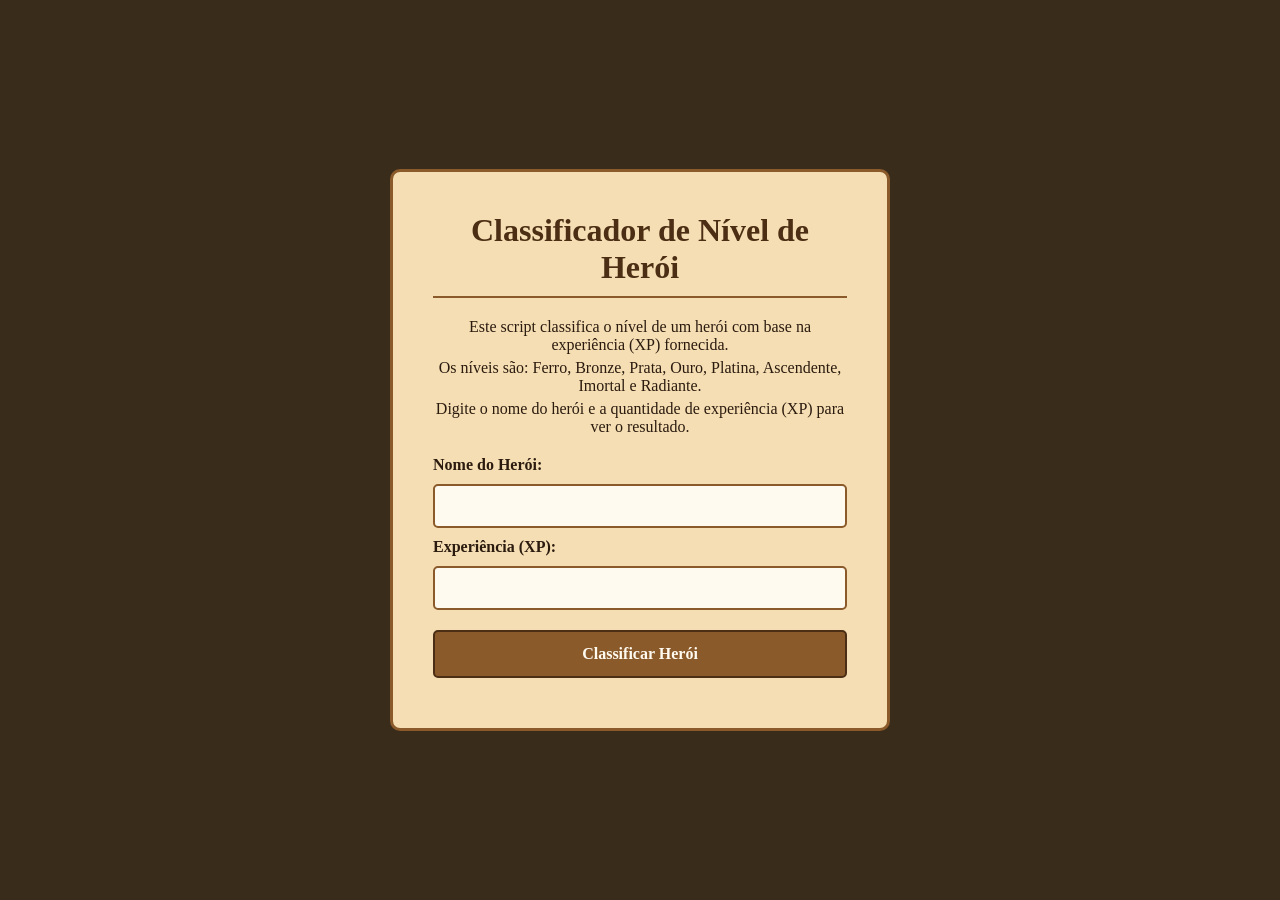
<file: Front-end_do_Zero_2/Classificacao_Heroi/index.html>
<!DOCTYPE html>
<html lang="pt-br">
	<head>
		<meta charset="UTF-8" />
		<meta name="viewport" content="width=device-width, initial-scale=1.0" />
		<title>Classificador de Nível de Herói</title>
		<link rel="stylesheet" href="src/style.css" />
	</head>
	<body>
		<main>
			<h1>Classificador de Nível de Herói</h1>
			<p>Este script classifica o nível de um herói com base na experiência (XP) fornecida.</p>
			<p>Os níveis são: Ferro, Bronze, Prata, Ouro, Platina, Ascendente, Imortal e Radiante.</p>
			<p>Digite o nome do herói e a quantidade de experiência (XP) para ver o resultado.</p>
			<form action="">
				<label for="nomeHeroi">Nome do Herói:</label>
				<input type="text" id="nomeHeroi" name="nomeHeroi" required />
				<br />
				<label for="xpAtual">Experiência (XP):</label>
				<input type="number" id="xpAtual" name="xpAtual" required />
				<br />
				<button type="button" onclick="classificarHeroi()">Classificar Herói</button>
			</form>
			<p id="resultado"></p>
		</main>
		<script src="src/classificador.js"></script>
	</body>
</html>
</file>
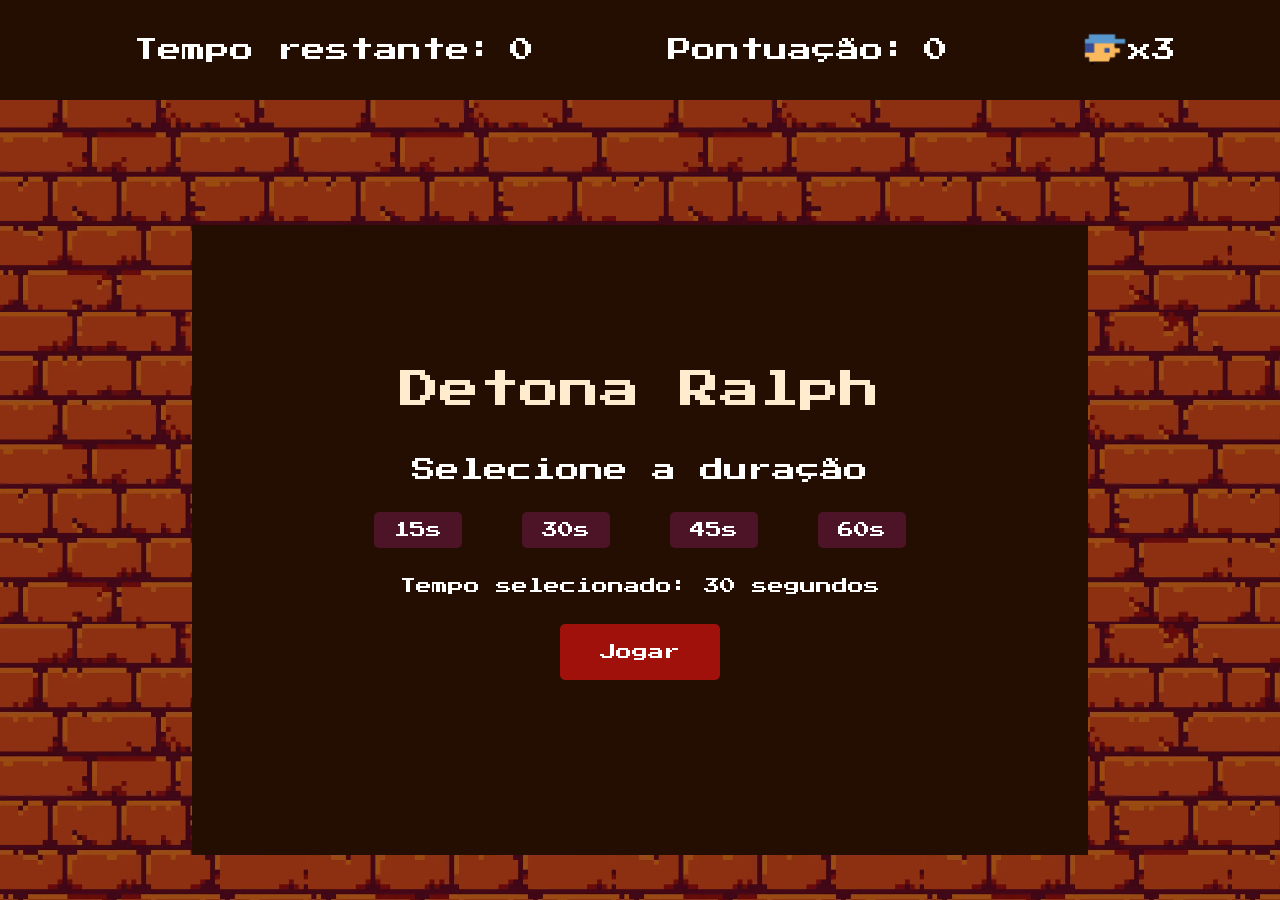
<file: Front-end_do_Zero_2/Detona_Ralph/index.html>
<!DOCTYPE html>
<html lang="pt-br">
	<head>
		<!-- * links externos -->
		<link rel="preconnect" href="https://fonts.googleapis.com" />
		<link rel="preconnect" href="https://fonts.gstatic.com" crossorigin />
		<link
			href="https://fonts.googleapis.com/css2?family=Press+Start+2P&display=swap"
			rel="stylesheet"
		/>

		<!-- * informações do projeto -->
		<meta charset="UTF-8" />
		<meta name="viewport" content="width=device-width, initial-scale=1.0" />
		<title>Detona Ralph</title>

		<!-- * links internos -->
		<link rel="stylesheet" href="src/styles/reset.css" />
        <link rel="stylesheet" href="src/styles/style.css">
	</head>
	<body>
        <main class="container">
            <section class="pop-up" id="pop-up_start">
                <h1 class="pop-up_title">Detona Ralph</h1>
                <h2>Selecione a duração</h2>
                <div class="pop-up_button-group">
                    <button onclick="setTime(15)">15s</button>
                    <button onclick="setTime(30)">30s</button>
                    <button onclick="setTime(45)">45s</button>
                    <button onclick="setTime(60)">60s</button>
                </div>
                <p>Tempo selecionado: <span id="pop-up_time-span">30</span> segundos</p>
                <button class="pop-up_start-game" onclick="initialize()">Jogar</button>
            </section>
            <section class="menu">
                <div class="menu_time">
                    <h2>Tempo restante:</h2>
                    <h2 id="time-value">0</h2>
                </div>
                <div class="menu_score">
                    <h2>Pontuação:</h2>
                    <h2 id="score-value">0</h2>
                </div>
                <div class="menu_lives">
                    <img src="src/img/player.png" height="40px" alt="red heart">
                    <h2>x<span id="lives-value">3</span></h2>
                </div>
            </section>
            <section class="panel">
                <div class="panel_row">
                    <div class="panel_square" id="square--1"></div>
                    <div class="panel_square" id="square--2"></div>
                    <div class="panel_square" id="square--3"></div>
                </div>
                <div class="panel_row">
                    <div class="panel_square" id="square--4"></div>
                    <div class="panel_square" id="square--5"></div>
                    <div class="panel_square" id="square--6"></div>
                </div>
                <div class="panel_row">
                    <div class="panel_square" id="square--7"></div>
                    <div class="panel_square" id="square--8"></div>
                    <div class="panel_square" id="square--9"></div>
                </div>
            </section>
            <section style="display: none;" class="pop-up" id="pop-up_game-over">
                <h1 class="pop-up_title">Fim de jogo!</h1>
                <h2>Sua pontuação final foi <span id="final-score">0</span></h2>
                <button class="pop-up_start-game" onclick="openStartPopup()">Jogar novamente</button>
            </section>
        </main>
        <script defer src="src/script/engine.js"></script>
    </body>
</html>
</file>
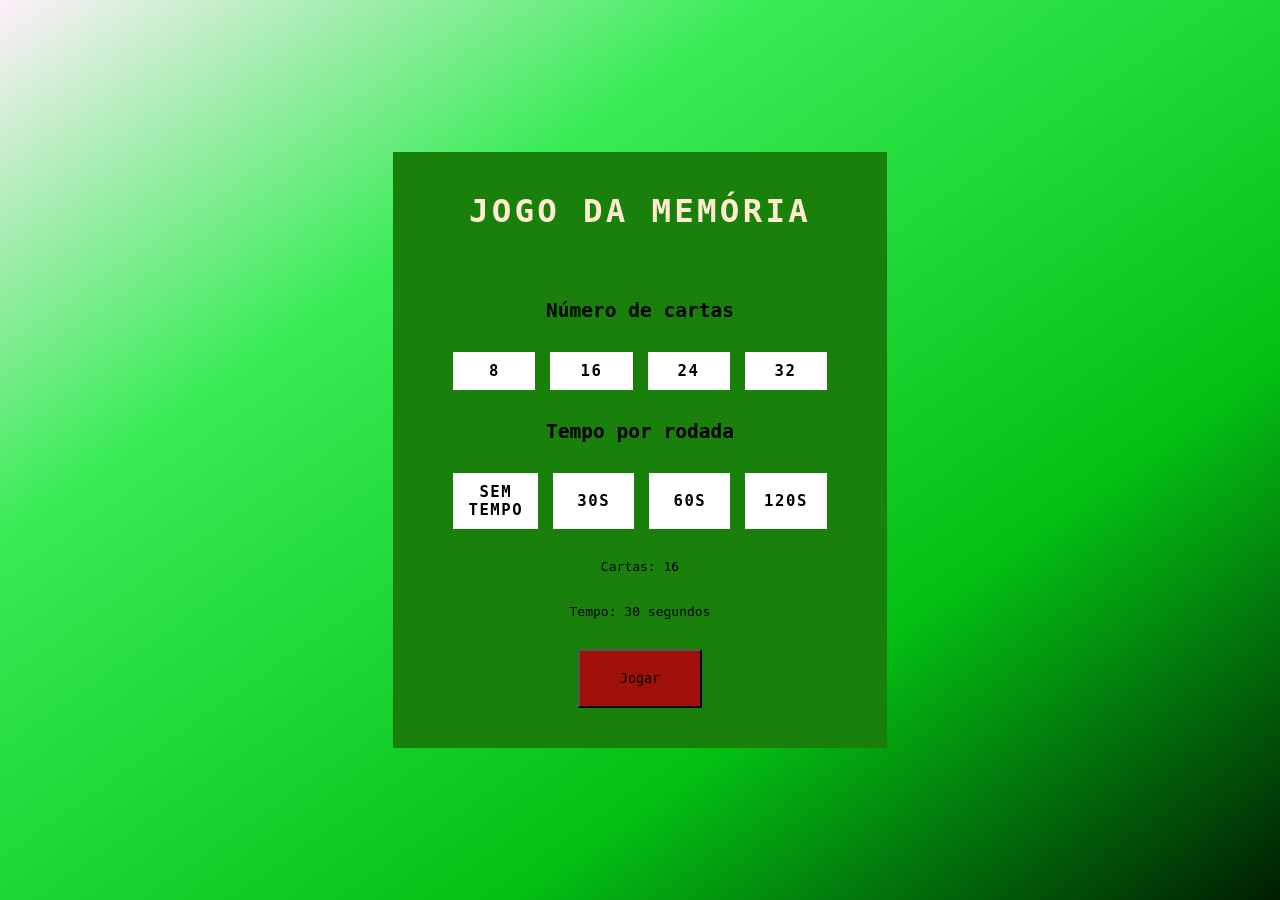
<file: Front-end_do_Zero_2/Jogo_Memoria/index.html>
<!DOCTYPE html>
<html lang="pt-br">
  <head>
    <meta charset="UTF-8" />
    <meta name="viewport" content="width=device-width, initial-scale=1.0" />
    <title>Jogo Da Memória</title>
    <link rel="stylesheet" href="./src/styles/reset.css" />
    <link rel="stylesheet" href="./src/styles/main.css" />
  </head>

  <body>
    <section class="container" id="container_start">
      <h1 class="container_title">Jogo da memória</h1>
      <h2>Número de cartas</h2>
      <div class="container_button-group">
        <button onclick="qtCards(8)">8</button>
        <button onclick="qtCards(16)">16</button>
        <button onclick="qtCards(24)">24</button>
        <button onclick="qtCards(32)">32</button>
      </div>
      <h2>Tempo por rodada</h2>
      <div class="container_button-group">
        <button onclick="setTime(null)">sem tempo</button>
        <button onclick="setTime(30)">30s</button>
        <button onclick="setTime(60)">60s</button>
        <button onclick="setTime(120)">120s</button>
      </div>
      <p>Cartas: <span id="container_card_qt">16</span></p> 
      <p>Tempo: <span id="container_time-span">30</span> segundos</p>
      <button class="container_start-game" onclick="initialize()">Jogar</button>
    </section>
    <main class="container" id="main-game" style="display: none">
      <section>
        <h1>JOGO DA MEMÓRIA</h1>
        <div class="game"></div>
        <button class="reset" onclick="window.location.reload()">
          RESET GAME 
        </button>
      </section>
    </main>
    <section style="display: none" class="container" id="container_game-over">
      <h1 class="container_title">Fim de jogo!</h1>
      <h2>Sua pontuação final foi <span id="final-score">0</span></h2>
      <button class="container_start-game" onclick="openStartPopup()">
        Jogar novamente
      </button>
    </section>

    <script src="./src/scripts/engine.js" defer></script>
  </body>
</html>
</file>
<file: Front-end_do_Zero_2/Classificacao_Heroi/src/style.css>
/* Reset */
* {
	margin: 0;
	padding: 0;
	box-sizing: border-box;
	font-family: "Georgia", "Times New Roman", serif;
}

body {
	background: #3a2c1a;
	color: #2b1b0f;
	min-height: 100vh;
	display: flex;
	justify-content: center;
	align-items: center;
}

main {
	background: #f5deb3;
	border: 3px solid #8b5a2b;
	border-radius: 10px;
	padding: 40px;
	max-width: 500px;
	text-align: center;
}

h1 {
	margin-bottom: 20px;
	color: #4b2e13;
	border-bottom: 2px solid #8b5a2b;
	padding-bottom: 10px;
}

p {
	margin: 5px 0;
}

form {
	margin-top: 20px;
	text-align: left;
}

label {
	font-weight: bold;
}

input {
	width: 100%;
    margin: 10px 0;
	padding: 12px;
	border: 2px solid #8b5a2b;
	border-radius: 5px;
	background: #fffaf0;
	color: #2b1b0f;
}

form button {
	margin-top: 10px;
	width: 100%;
	padding: 0.8rem;
	background: #8b5a2b;
	border: 2px solid #4b2e13;
	border-radius: 5px;
    font-size: 16px;
	font-weight: bold;
	color: #fffaf0;
	cursor: pointer;
	transition: background 0.3s;
}

form button:hover {
	background: #a0522d;
}

/* Resultado */
#resultado {
	margin-top: 10px;
	font-size: 16px;
	font-weight: bold;
	color: #4b2e13;
}
</file>
<file: Front-end_do_Zero_2/Detona_Ralph/src/styles/style.css>
/* * ==================== Pop-ups ==================== */
.pop-up {
    display: flex;
    padding: 50px;
    flex-direction: column;
    align-items: center;
    justify-content: center;
    height: 70vh;
    width: 70vw;
    margin: auto;
    position: absolute;
    left: 15vw;
    top: 25vh;
    background-color: #240e02;
}

.pop-up_title {
    font-size: 2.5em;
    color: #ffebcd;
    margin-bottom: 3rem;
}

.pop-up_start-game {
    background-color: #a1110c;
    padding: 20px 40px;
}

.pop-up_button-group {
    display: flex;
    justify-content: center;
}

button {
    padding: 10px 20px;
    margin: 30px;
    font-size: 16px;
    color: #fff;
    background-color: #4d1427;
    border: none;
    border-radius: 5px;
    cursor: pointer;
}

/* * ==================== Game ==================== */
.container {
    display: flex;
    flex-direction: column;
    height: 100vh;
    width: 100vw;
    background-image: url("../img/wall.png");
}

.menu {
    height: 100px;
    width: 100vw;
    color: #fff;
    background-color: #240e02;
    display: flex;
    justify-content: space-evenly;
    align-items: center;
}

@media (max-width: 890px) {
    .menu {
    height: 100px;
    width: 100vw;
    color: #fff;
    background-color: #240e02;
    display: flex;
    flex-direction: column;
    justify-content: space-evenly;
    align-items: center;
}
}

.menu_lives {
    display: flex;
    width: 5vw;
    align-items: center;
    justify-content: space-between;
}

.panel {
    border: 4px solid #4d1427;
    margin: auto auto;
    align-items: center;
    justify-content: center;
}

.panel_row {
    display: flex;
}

.panel_square {
    height: 150px;
    width: 150px;
    border: 1px solid #4d1427;
    background-color: #ffebcd;
}

.enemy {
    background-image: url("../img/ralph.png");
    background-size: cover;
}

h2 {
    display: inline;
}
</file>
<file: Front-end_do_Zero_2/Jogo_Memoria/src/styles/main.css>
/* ==================== POP-UPS ==================== */
.container {
  position: relative;
  display: flex;
  flex-direction: column;
  justify-content: center;
  align-items: center;
  gap: 30px;
  background: #19800c;
  padding: 40px 60px;
}

.container_title {
    font-size: 2.5em;
    color: #ffebcd;
    margin-bottom: 3rem;
}

.container_start-game {
    background-color: #a1110c;
    padding: 20px 40px;
}

.container_button-group {
    display: flex;
    justify-content: center;
    width: 100%;
    gap: 15px;
}
.container_button-group button {
    padding: 10px 15px;
    width: 100%;
    color: #000;
    background-color: #fff;
    border: none;
    font-size: 1.2em;
    letter-spacing: 0.1em;
    text-transform: uppercase;
    cursor: pointer;
    font-weight: 600;
}

/* ==================== GAME ==================== */
body {
  display: flex;
  justify-content: center;
  align-items: center;
  min-height: 100vh;
  background:  linear-gradient(
    325deg,
    #001e02 0%,
    #03c013 30%,
    #38ec56 70%,
    #fdeff9 100%
  );;
  user-select: none;
}

h1 {
  font-size: 3em;
  color: #fff;
  text-transform: uppercase;
  letter-spacing: 0.1em;
}

.reset {
  padding: 15px 20px;
  width: 100%;
  color: #000;
  background-color: #fff;
  border: none;
  font-size: 1.5em;
  letter-spacing: 0.1em;
  text-transform: uppercase;
  cursor: pointer;
  font-weight: 600;
}

.reset:focus {
  color: #19800c;
  background-color: #262809;
}

.game {
  width: 430px;
  height: 430px;
  display: flex;
  flex-wrap: wrap;
  gap: 10px;
  transform-style: preserve-3d;
  perspective: 500px;
}

.item {
  position: relative;
  width: 100px;
  height: 100px;
  display: flex;
  align-items: center;
  justify-content: center;
  background-color: #fff;
  border: none;
  font-size: 3em;
  transform: rotateY(180deg);
  transition: 0.25s;
}

.item::after {
  content: "";
  position: absolute;
  inset: 0;
  background: #404040;
  transition: 0.25s;
  transform: rotateY(0deg);
  backface-visibility: hidden;
}

.item.boxOpen {
  transform: rotateY(0deg);
}

.boxOpen::after,
.boxMatch::after {
  transform: rotateY(180deg);
}
</file>
